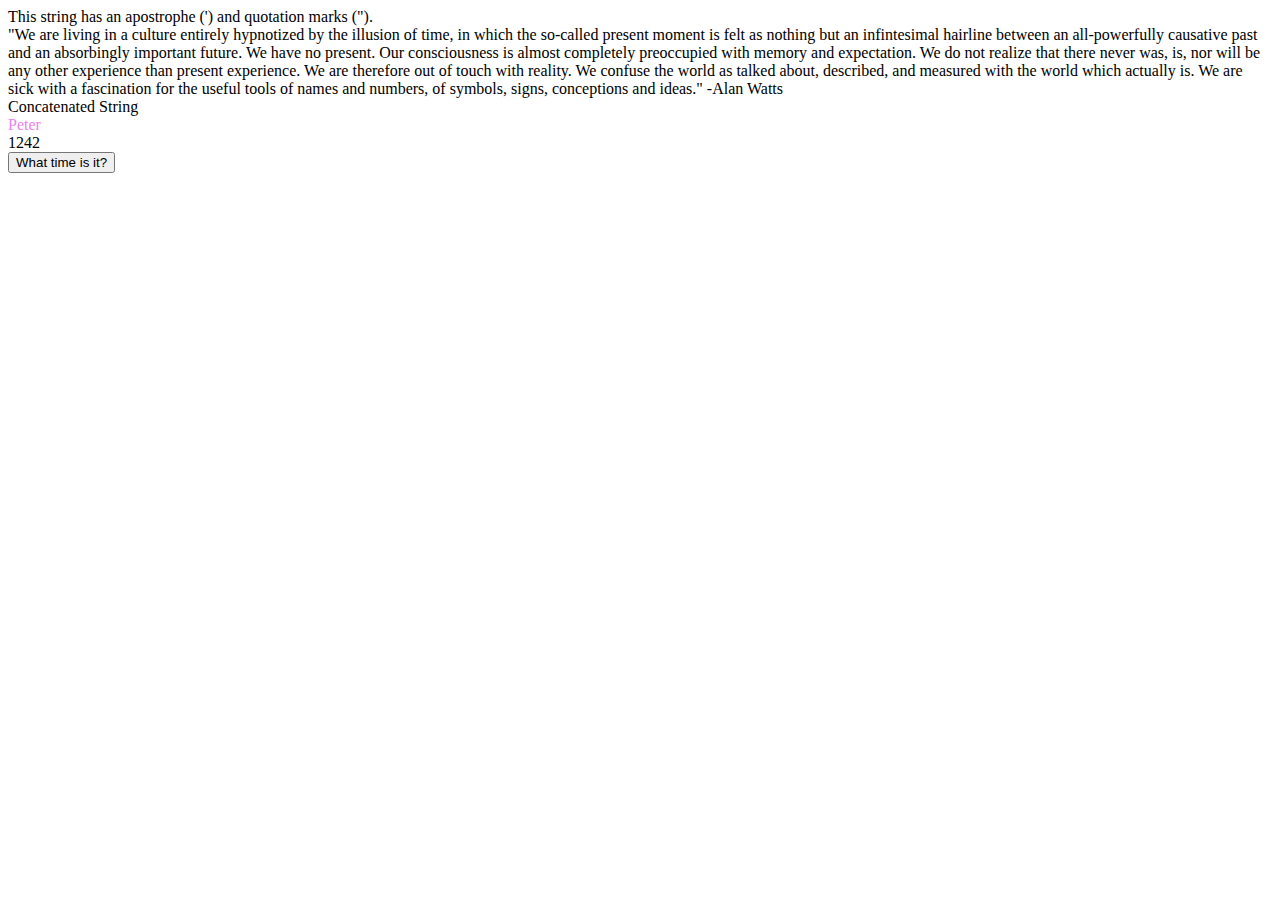
<file: Basic JavaScript Projects/index.html>
<!DOCTYPE html>
<html lang="en">
    <head>
        <meta charset="utf-8">
        <script src="Project1_expressions_alert/JS/main.js"></script>
    </head>
    <body>
        <button onclick = "displayDate()" id="time">
            What time is it?
        </button>
    </body>
</html>
</file>
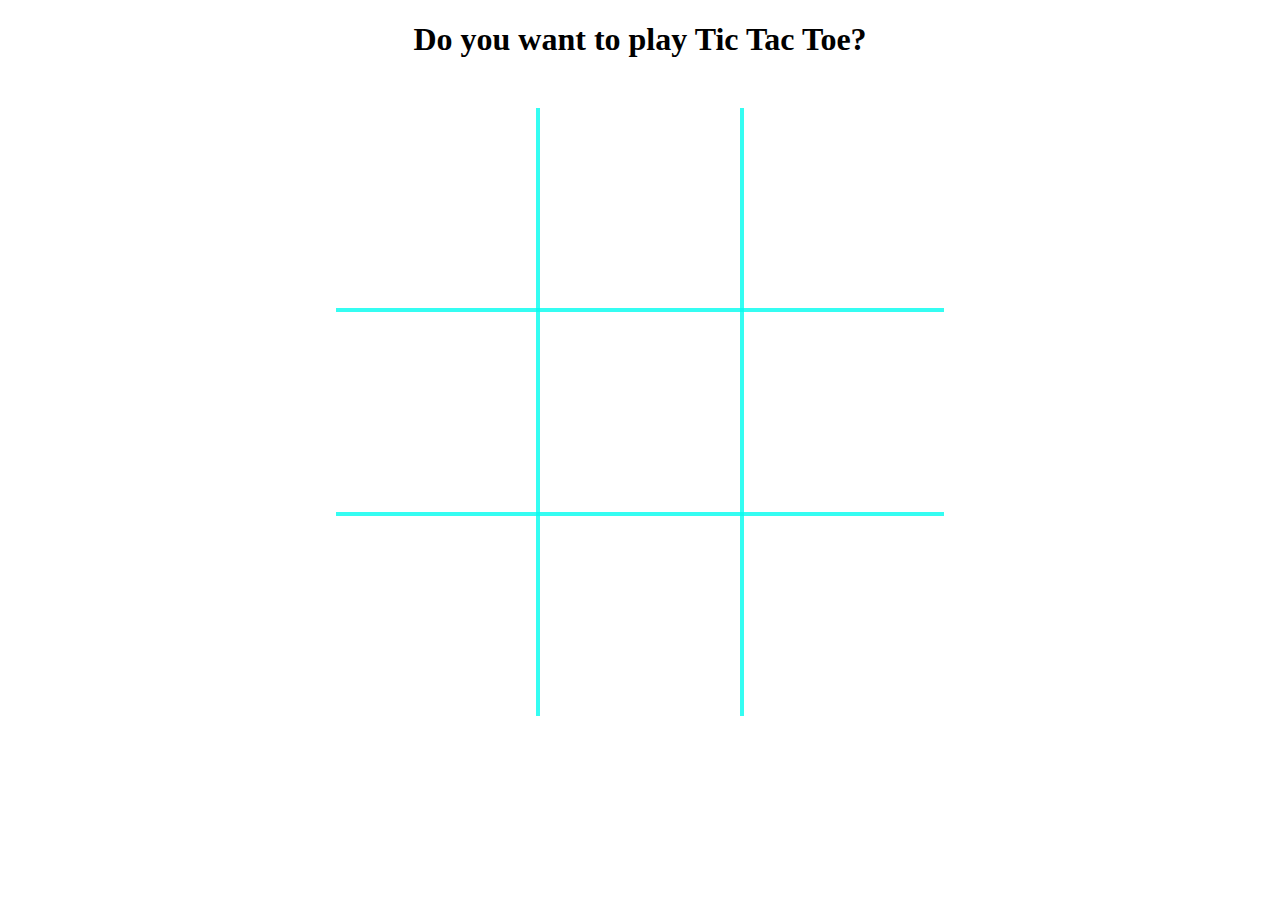
<file: TicTacToe/index.html>
<!DOCTYPE html>
<html lang="en">
    <head>
        <title>Tic Tac Toe Online</title>
        <meta charset="utf-8">
        <meta name="viewport" content="width=device-width, initial-scale=1.0">
        <link rel="stylesheet" type="text/css" href="CSS/game.css">
        <script src="JS/tictactoe.js"></script>
    </head>
    <body id="body">
        <h1>Do you want to play Tic Tac Toe?</h1>
        <!-- This container is needed to overlay our canvas over our table. -->
        <div class="center-container">
            <!-- Note: Canvas width and height must be set within the element. -->
            <canvas id="win-lines" width="608" height="608"></canvas>
            <table>
                <tr>
                    <td id="0" onclick='placeXOrO("0")'></td>
                    <td id="1" onclick='placeXOrO("1")'></td>
                    <td id="2" onclick='placeXOrO("2")'></td>
                </tr>
                <tr>
                    <td id="3" onclick='placeXOrO("3")'></td>
                    <td id="4" onclick='placeXOrO("4")'></td>
                    <td id="5" onclick='placeXOrO("5")'></td>
                </tr>
                <tr>
                    <td id="6" onclick='placeXOrO("6")'></td>
                    <td id="7" onclick='placeXOrO("7")'></td>
                    <td id="8" onclick='placeXOrO("8")'></td>
                </tr>
            </table>
        </div>
    </body>
</html>
</file>
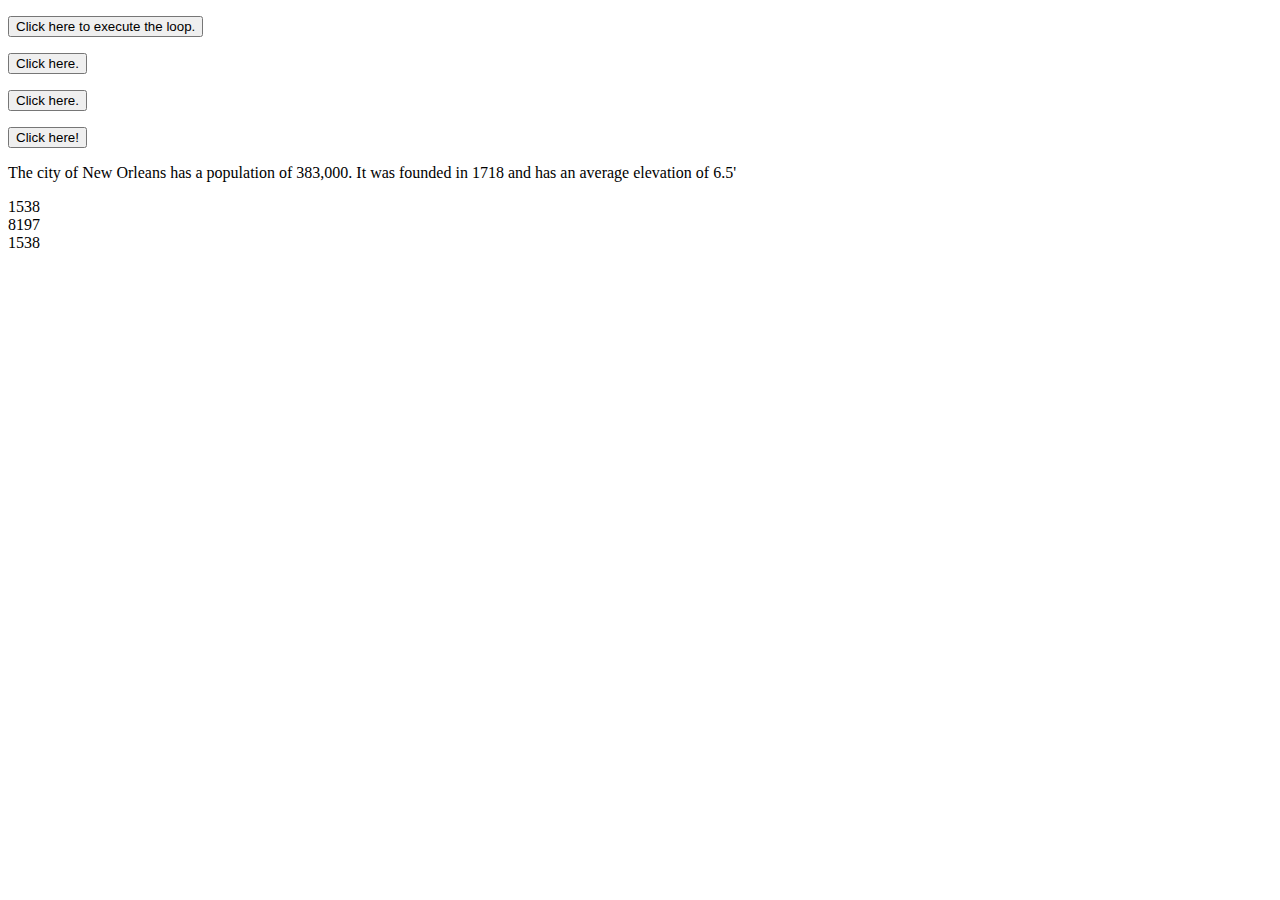
<file: Basic JavaScript Projects/Project10_loops_arrays/index.html>
<!DOCTYPE html>
<html lang="en">
    <head>
        <meta charset="utf-8">
    </head>
    <body>
        <p id="Loop"></p>
        <button onclick="Call_Loop()">Click here to execute the loop.</button>
        <p id="List_of_Instruments"></p>
        <button onclick="for_Loop()">Click here.</button>
        <p id="Array"></p>
        <button onclick="array_Function()">Click here.</button>
        <p id="Constant"></p>
        <button onclick="constant_function()">Click here!</button>
        <p id="city_Object"></p>
        <script src="JS/main.js"></script>
    </body>
</html>
</file>
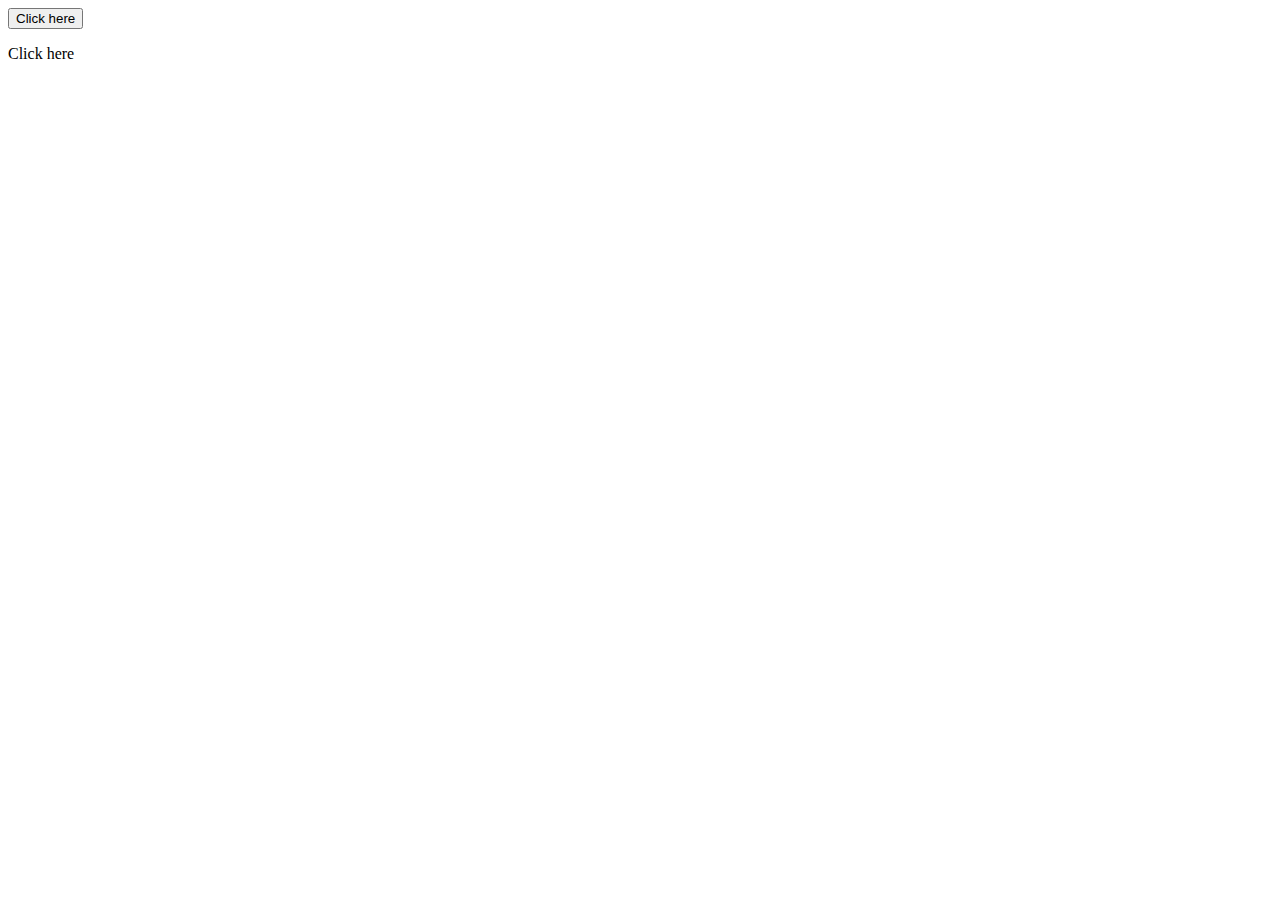
<file: Basic JavaScript Projects/Project2_functions/index.html>
<!DOCTYPE html>
<html lang="en">
    <head>
        <meta charset="utf-8">
        <script src="JS/main.js"></script>
    </head>
    <body>
        <button onclick="blue_text()" id="color_text">
            Click here
        </button>
        <p id="concatenate" onclick="myFunction()">Click here</p>
    </body>
</html>
</file>
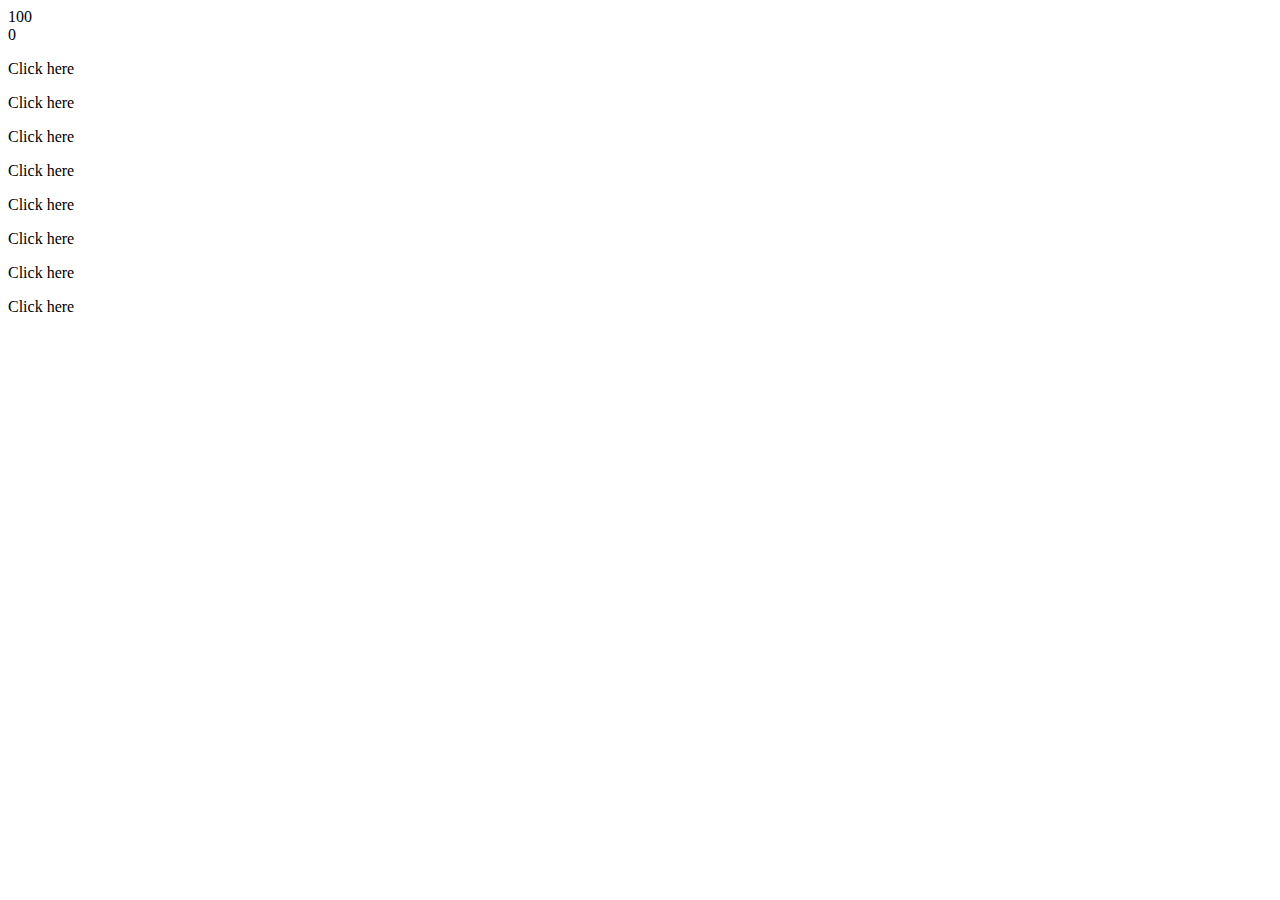
<file: Basic JavaScript Projects/Project3_math_operators/index.html>
<!DOCTYPE html>
<html lang="en">
    <head>
        <meta charset="utf-8">
        <script src="JS/main.js"></script>
    </head>
    <body>
        <p id="Math" onclick="Addition_Function()">Click here</p>
        <p id="subtract" onclick="Subtraction_Function()">Click here</p>
        <p id="multiply" onclick="multiplication()">Click here</p>
        <p id="divide" onclick="division()">Click here</p>
        <p id="multiple" onclick="multiple_operations()">Click here</p>
        <p id="modulus" onclick="modulus_operator()">Click here</p>
        <p id="negation" onclick="negation_operator()">Click here</p>
        <p id="power" onclick="x_y()">Click here</p>
    </body>
</html>
</file>
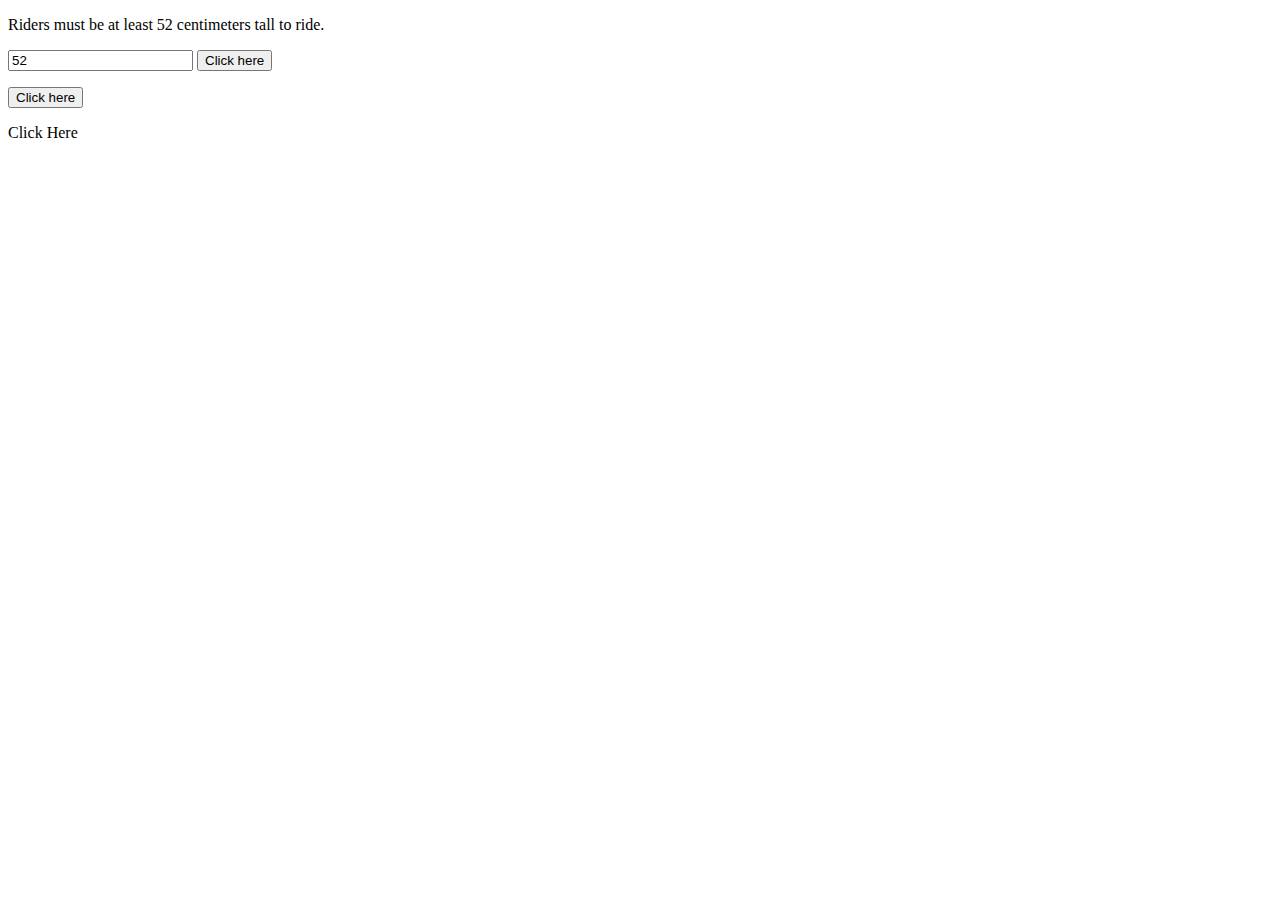
<file: Basic JavaScript Projects/Project6_ternary_operators_constructors/index.html>
<!DOCTYPE html>
<html lang="en">
    <head>
        <meta charset="utf-8">
        <script src="JS/main.js"></script>
    </head>
    <body>
        <p>Riders must be at least 52 centimeters tall to ride.</p>
        <input id="Height" value="52" />
        <button onclick="Ride_Function()">Click here</button>
        <p id="Ride"></p>
        <button onclick="myFunction()">Click here</button>
        <p id="New_and_This"></p>
        <p id="Nested_Function" onclick="count_Function()">Click Here</p>
    </body>
</html>
</file>
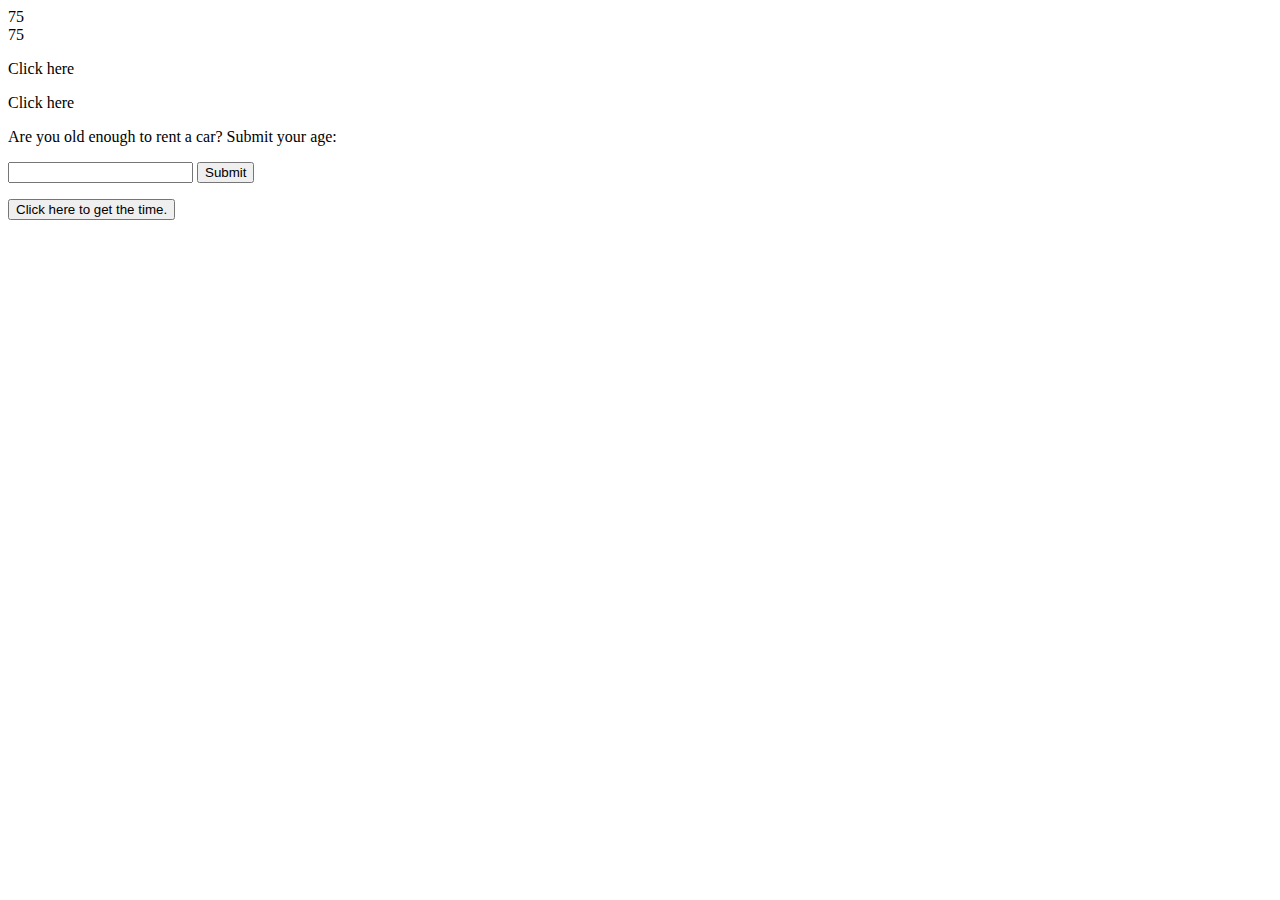
<file: Basic JavaScript Projects/Project7_scope_time_function/index.html>
<!DOCTYPE html>
<html lang="en">
    <head>
        <meta charset="utf-8">
        <script src="JS/main.js"></script>
    </head>
    <body>
        <p id="Greeting" onclick="check_Date()">Click here</p>
        <p id="early_bird" onclick="morning()">Click here</p>
        <p>Are you old enough to rent a car? Submit your age:</p>
        <input id="age" value="">
        <button onclick="age_Check()">Submit</button>
        <p id="rent"></p>
        <button onclick="Time_function()">Click here to get the time.</button>
        <p id="Time_of_day"></p>
    </body>
</html>
</file>
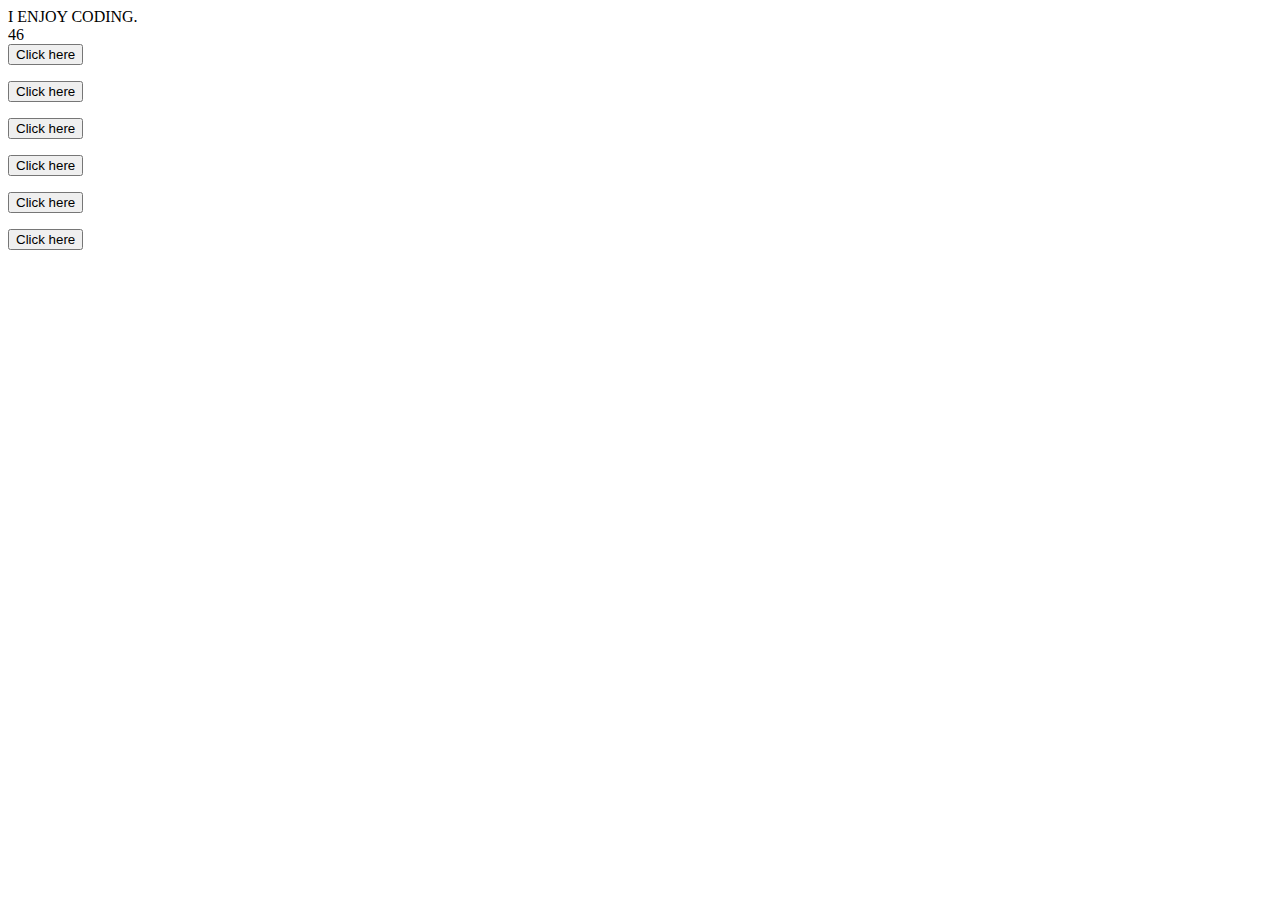
<file: Basic JavaScript Projects/Project8_string_methods/index.html>
<!DOCTYPE html>
<html lang="en">
    <head>
        <meta charset="utf-8">
        <script src="JS/main.js"></script>
    </head>
    <body>
        <button onclick="full_Sentence()">Click here</button>
        <p id="Concatenate"></p>
        <button onclick="slice_Method()">Click here</button>
        <p id="Slice"></p>
        <button onclick="string_Method()">Click here</button>
        <p id="Numbers_to_string"></p>
        <button onclick="precision_Method()">Click here</button>
        <p id="Precision"></p>
        <button onclick="fixed_Method()">Click here</button>
        <p id="String"></p>
        <button onclick="value_Method()">Click here</button>
        <p id="Primitive"></p>
    </body>
</html>
</file>
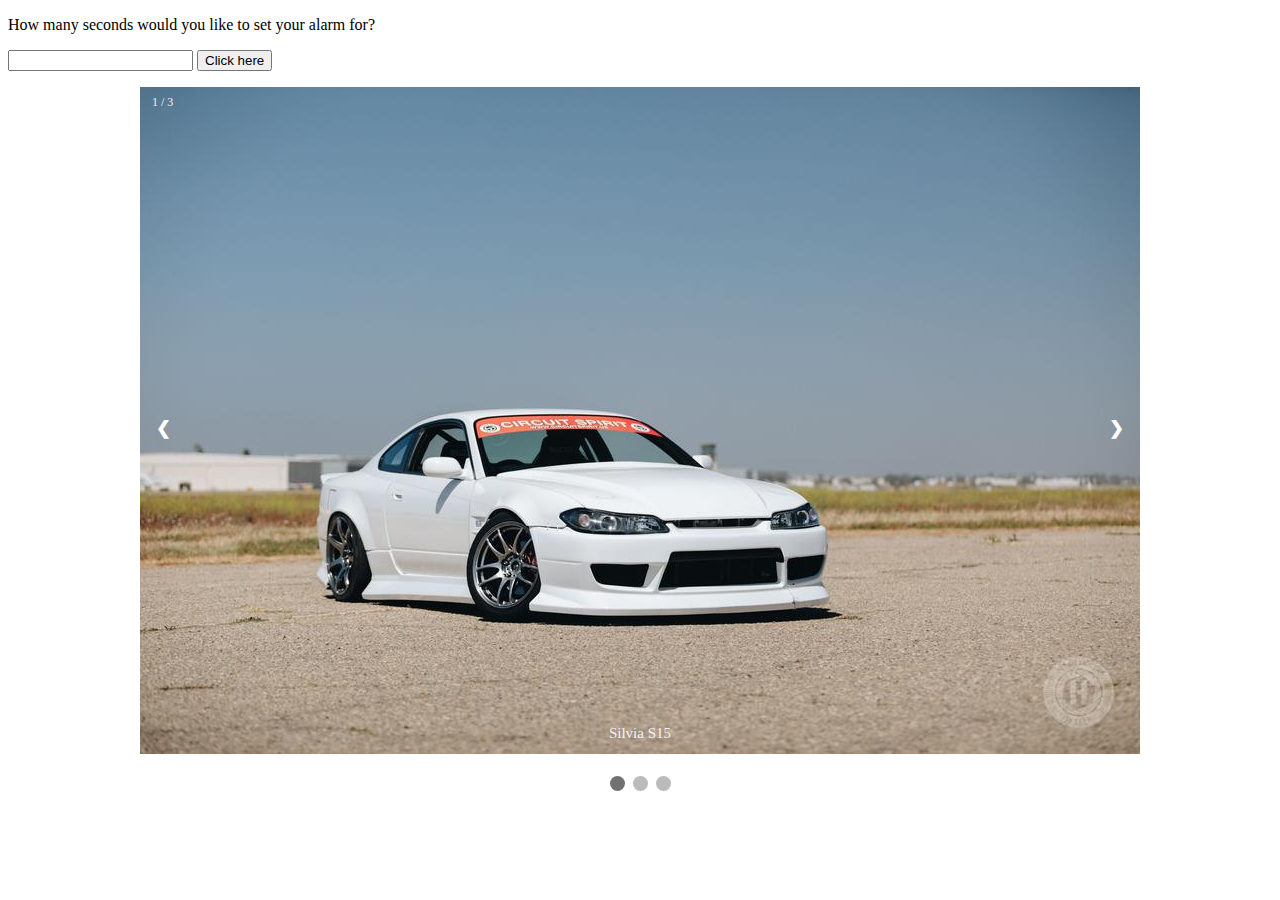
<file: Basic JavaScript Projects/Project9_countdown_slideshow/index.html>
<!DOCTYPE html>
<html lang = "en">
    <head>
        <meta charset = "utf-8">
        <script src="JS/main.js" defer></script>
        <link rel="stylesheet" type="text/css" href="CSS/main.css">
        <meta name="viewport" content="width=device-width, initial-scale=1">
    </head>
    <body>
        <p>How many seconds would you like to set your alarm for?</p>
        <input id="seconds" value="" />
        <button onclick="countdown()">Click here</button>
        <p id="timer"></p>

        <!--Slideshow Container-->
        <div class="slideshow-container">

            <!--Full-Width Images With Number and Caption Text-->
            <div class="mySlides fade">
                <div class="numbertext">1 / 3</div>
                <img src="Images/thumbnail_1.jpg" style="width: 100%" alt="Nissan">
                <div class="text">Silvia S15</div>
            </div>

            <div class="mySlides fade">
                <div class="numbertext">2 / 3</div>
                <img src="Images/thumbnail_2.jpg" style="width: 100%" alt="Nissan">
                <div class="text">Fairlady Z06</div>
            </div>

            <div class="mySlides fade">
                <div class="numbertext">3 / 3</div>
                <img src="Images/thumbnail_3.jpg" style="width: 100%" alt="BMW">
                <div class="text">E30 M3</div>
            </div>

            <!--Next and Previous Buttons-->
            <a class="prev" onclick="plusSlides(-1)">&#10094;</a>
            <a class="next" onclick="plusSlides(1)">&#10095;</a>

        </div>
        <br>

        <!--The Dots/Circles-->
        <div style="text-align: center">
            <span class="dot" onclick="currentSlide(1)"></span>
            <span class="dot" onclick="currentSlide(2)"></span>
            <span class="dot" onclick="currentSlide(3)"></span>
    </body>
</html>
</file>
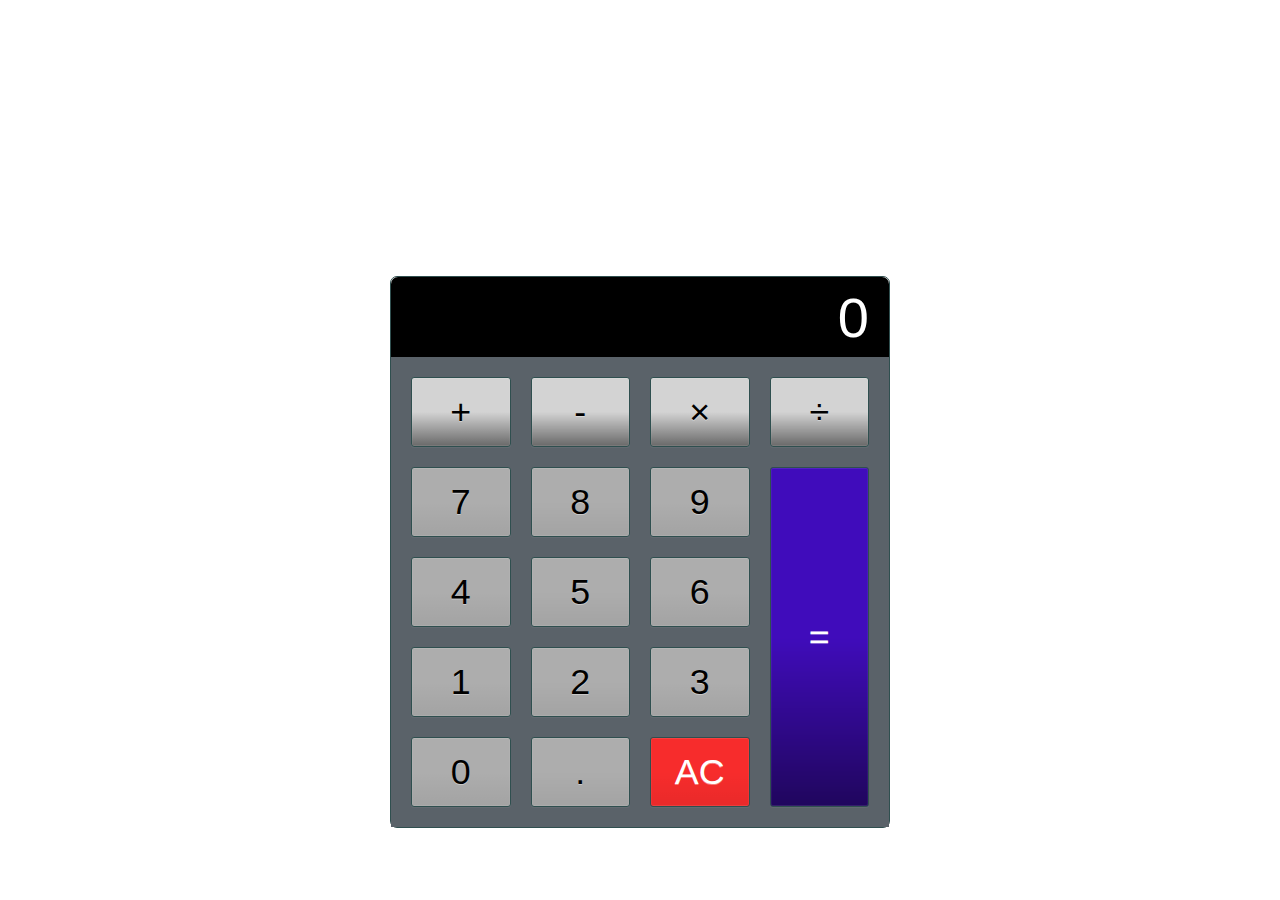
<file: Calculator/calculator.html>
<!DOCTYPE html>
<html lang="en">
    <head>
        <meta charset="utf-8">
        <title>Calculator</title>
        <meta name="description" content="A Basic HTML, CSS, and JavaScript Calculator">
        <meta name="author" content="Robert Rodriguez">
        <script src="JS/Calculator_JavaScript.js" defer></script>
        <link rel="stylesheet" href="CSS/Calculator_CSS.css">
    </head>
    <body>

        <div class="calculator">
            <input type="text" class="calculator-screen" value="0" disabled />
            <div class="calculator-keys">

                <button type="button" class="operator" value="+">+</button>
                <button type="button" class="operator" value="-">-</button>
                <button type="button" class="operator" value="*">&times;</button>
                <button type="button" class="operator" value="/">&divide;</button>

                <button type="button" value="7">7</button>
                <button type="button" value="8">8</button>
                <button type="button" value="9">9</button>

                <button type="button" value="4">4</button>
                <button type="button" value="5">5</button>
                <button type="button" value="6">6</button>
                
                <button type="button" value="1">1</button>
                <button type="button" value="2">2</button>
                <button type="button" value="3">3</button>

                <button type="button" value="0">0</button>

                <button type="button" class="decimal function" value=".">.</button>
                <button type="button" class="all-clear function" value="all-clear">AC</button>
                <button type="button" class="equal-sign operator" value="=">=</button>
            </div>
        </div>

    </body>
</html>
</file>
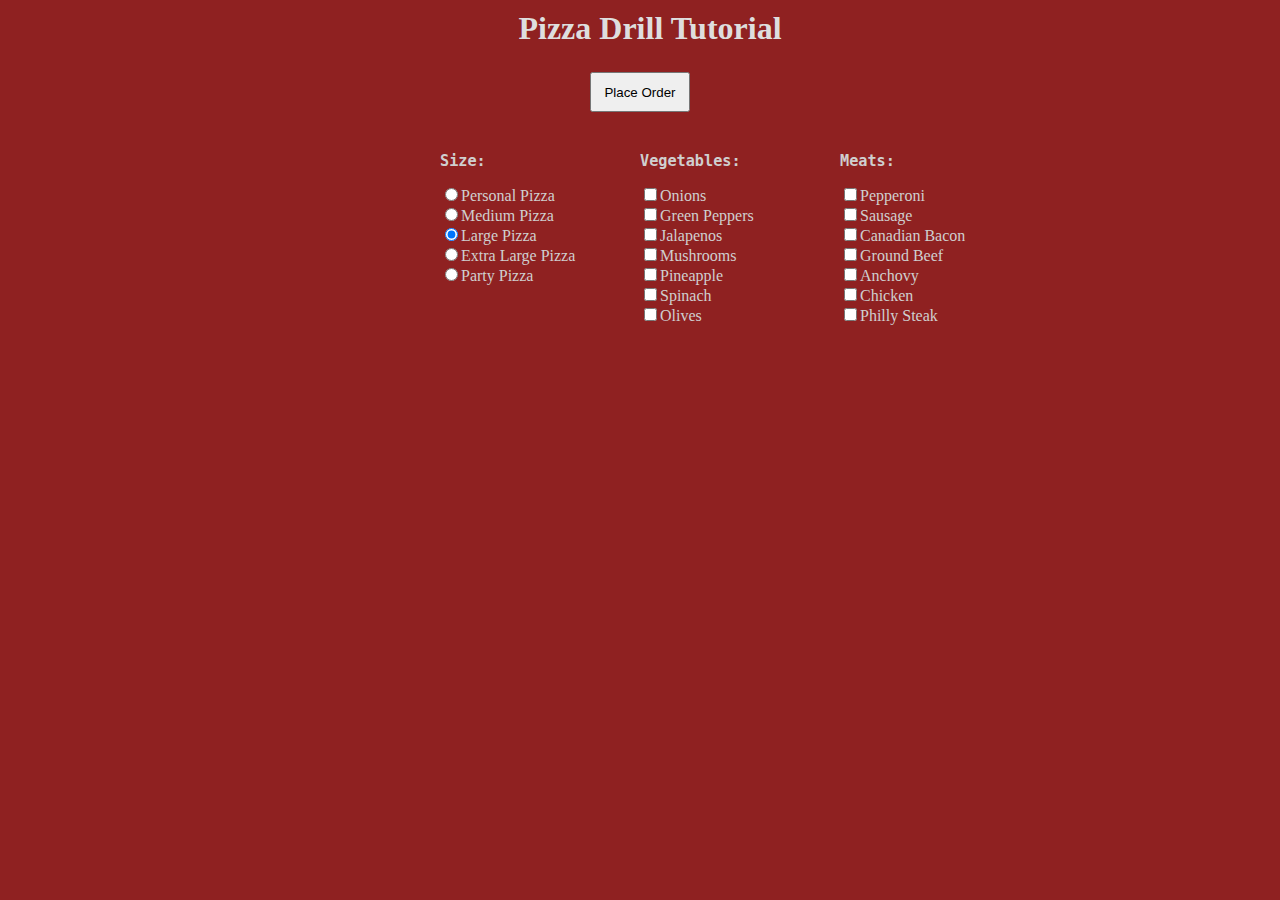
<file: Pizza_Project/Pizza.html>
<!DOCTYPE html>
<html lang="en">
    <head>
        <title>Pizza Drill Demo</title>
        <meta http-equiv="Content-Type" content="text/html; charset=utf-8">
        <meta content="width=device-width, initial-scale=1.0" name="viewport">
        <script src="JS/Pizza.js" defer></script>
        <link rel="stylesheet" type="text/css" href="CSS/Pizza.css"/>
    </head>
    <body>

        <div id="menuBG">
            <h1 style="margin:0 0px 0 20px;">Pizza Drill Tutorial</h1>
            <input id="btnOrder" type="button" onclick="getReceipt()"
                value="Place Order">
            <form id="frmMenu">

                <div class="menu left">
                    <h3>Size:</h3>
                    <input class="size" type="radio" name="Size"
                        value="Personal Pizza">Personal Pizza<br>
                    <input class="size" type="radio" name="Size"
                        value="Medium Pizza">Medium Pizza<br>
                    <input class="size" type="radio" name="Size"
                        value="Large Pizza" checked>Large Pizza<br>
                    <input class="size" type="radio" name="Size"
                        value="Extra Large Pizza">Extra Large Pizza<br>
                    <input class="size" type="radio" name="Size"
                        value="Party Pizza">Party Pizza<br>
                </div>

                <div class="menu center">
                    <h3>Vegetables:</h3>
                    <input class="toppings" type="checkbox" name="Topping"
                        value="Onions">Onions<br>
                    <input class="toppings" type="checkbox" name="Topping"
                        value="Green Peppers">Green Peppers<br>
                    <input class="toppings" type="checkbox" name="Topping"
                        value="Jalapenos">Jalapenos<br>
                    <input class="toppings" type="checkbox" name="Topping"
                        value="Mushrooms">Mushrooms<br>
                    <input class="toppings" type="checkbox" name="Topping"
                        value="Pineapple">Pineapple<br>
                    <input class="toppings" type="checkbox" name="Topping"
                        value="Spinach">Spinach<br>
                    <input class="toppings" type="checkbox" name="Topping"
                        value="Olives">Olives<br>
                </div>

                <div class="menu right">
                    <h3>Meats:</h3>
                    <input class="toppings" type="checkbox" name="Topping"
                        value="Pepperoni">Pepperoni<br>
                    <input class="toppings" type="checkbox" name="Topping"
                        value="Sausage">Sausage<br>
                    <input class="toppings" type="checkbox" name="Topping"
                        value="Canadian Bacon">Canadian Bacon<br>
                    <input class="toppings" type="checkbox" name="Topping"
                        value="Ground Beef">Ground Beef<br>
                    <input class="toppings" type="checkbox" name="Topping"
                        value="Anchovy">Anchovy<br>
                    <input class="toppings" type="checkbox" name="Topping"
                        value="Chicken">Chicken<br>
                    <input class="toppings" type="checkbox" name="Topping"
                        value="Philly Steak">Philly Steak<br>
                </div>

                <div id="cart">
                    <div id="showText"></div>
                    <div id="totalPrice"></div>
                </div>

            </form>
        </div>

    </body>
</html>
</file>
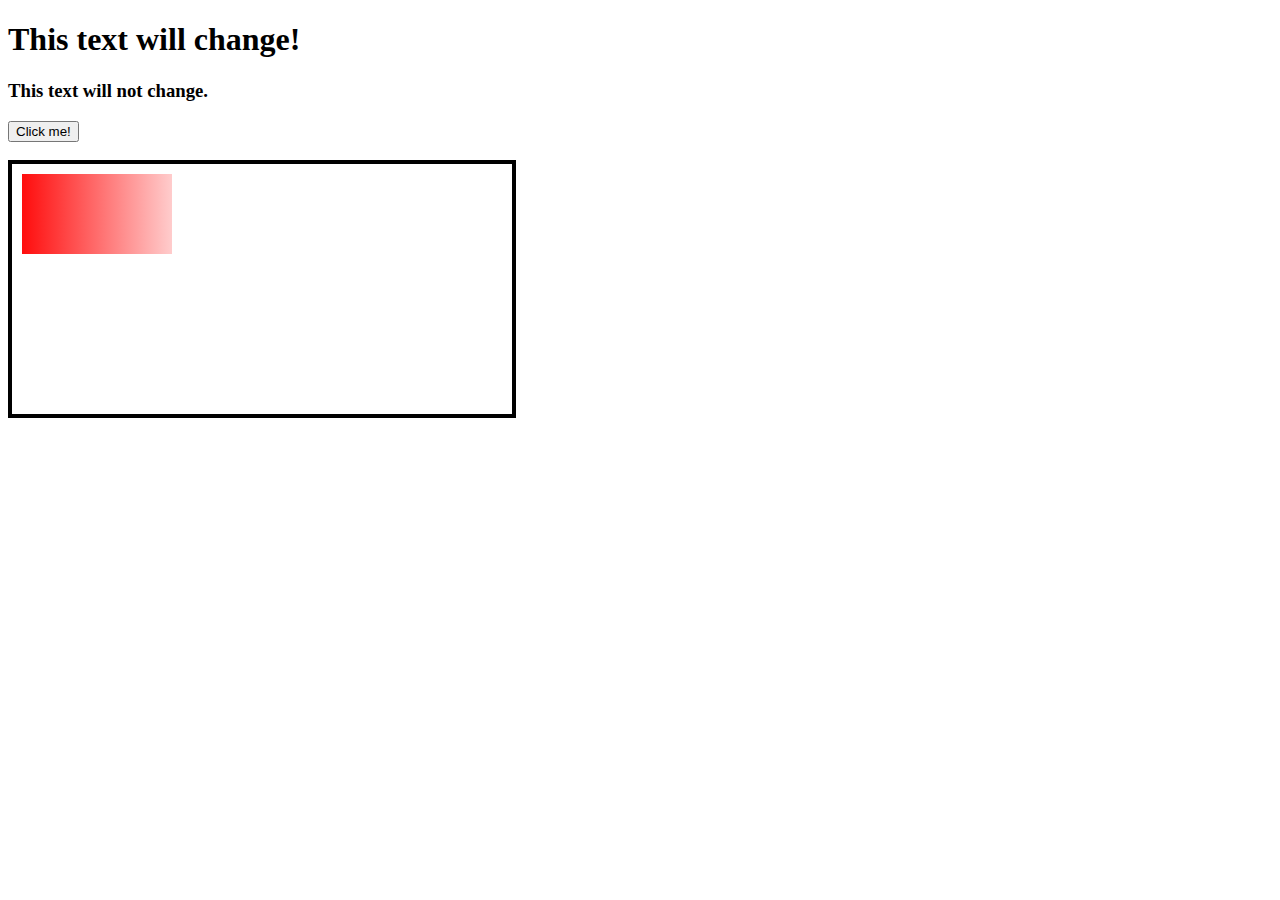
<file: Basic JavaScript Projects/Debug/getElementsByClassName().html>
<!DOCTYPE html>
<html lang="en">
    <head>
        <meta charset="utf-8">
    </head>
    <body>
        <h1 class="Click">This text will change!</h1>
        <h3 class="Click">This text will not change.</h3>
        <button onclick="changeText()">Click me!</button>
        <br>
        <br>
        <canvas id="ID_Name" width="500" height="250" style="border: 4px solid black;"></canvas>
        <script src="JS/getElementsByClassName().js"></script>
    </body>
</html>
</file>
<file: TicTacToe/CSS/game.css>
/* This container includes our table and our canvas */
.center-container {
    /* This property sets the width of our container */
    width: 608px;
    /* This property centers our container */
    margin: 0 auto;
    /* 50px down from top */
    margin-top: 50px;
}

table {
    /* This property collapse table borders into 1 border */
    border-collapse: collapse;
    /* This hides outer borders on table */
    border-style: hidden;
}

td {
    /* This property changes the cursor to the
    index finger when we hover over td elements */
    cursor: pointer;
    /* This property sets our table border style */
    border: 4px solid rgba(3, 252, 239, 0.8);
    /* This property removes default padding */
    padding: 0px;
    width: 200px;
    height: 200px;
}

canvas {
    /* This property sets the position of our canvas
    to the top left corner of our container */
    position: absolute;
    /* This property places our canvas over the top of our table */
    z-index: 10;
    /* This property makes our canvas invisible */
    pointer-events: none;
}

h1 {
    text-align: center;
}
</file>
<file: Basic JavaScript Projects/Project9_countdown_slideshow/CSS/main.css>
/* Slideshow styling */
* {box-sizing: border-box}

/* Slideshow container */
.slideshow-container {
    max-width: 1000px;
    position: relative;
    margin: auto;
}

/* Hide the images by default */
.mySlides {
    display: none;
}

/* Next & Previous button */
.prev, .next {
    cursor: pointer;
    position: absolute;
    top: 50%;
    width: auto;
    margin-top: -22px;
    padding: 16px;
    color: white;
    font-weight: bold;
    font-size: 18px;
    transition: 0.6s ease;
    border-radius: 0 3px 3px 0;
    user-select: none;
}

/* Position the "next button" to the right */
.next {
    right: 0;
    border-radius: 3px 0 0 3px;
}

/* On hover, add a black background with a little bit see-through */
.prev:hover, .next:hover {
    background-color: rgba(0,0,0,0.8);
}

/* Caption Text */
.text {
    color: #f2f2f2;
    font-size: 15px;
    padding: 8px 12px;
    position: absolute;
    bottom: 8px;
    width: 100%;
    text-align: center;
}

/* Number text (1/3 etc.) */
.numbertext {
    color: #f2f2f2;
    font-size: 12px;
    padding: 8px 12px;
    position: absolute;
    top: 0;
}

/* The dots/bullets/indicators */
.dot {
    cursor: pointer;
    height: 15px;
    width: 15px;
    margin: 0 2px;
    background-color: #bbb;
    border-radius: 50%;
    display: inline-block;
    transition: background-color 0.6s ease;
}

.active, .dot:hover {
    background-color: #717171;
}

/* Fading animation */
.fade {
    -webkit-animation-name: fade;
    -webkit-animation-duration: 1.5s;
    animation-name: fade;
    animation-duration: 1.5s;
}

@-webkit-keyframes fade {
    from {opacity: .4}
    to {opacity: 1}
}

@keyframes fade {
    from {opacity: .4}
    to {opacity: 1}
}
</file>
<file: Calculator/CSS/Calculator_CSS.css>
html {
    font-size: 70%;
    box-sizing: border-box;
}

*, *::before, *::after {
    margin: 0;
    padding: 0;
    box-sizing: inherit;
}

.calculator {
    border: 1.2px solid darkslategray;
    border-radius: 7px;
    position: absolute;
    top: 0;
    left: 50%;
    transform: translate(-50%, 50%);
    width: 500px;
}

.calculator-screen {
    width: 100%;
    font-size: 5rem;
    height: 80px;
    border: none;
    background-color: black;
    color: white;
    text-align: right;
    padding-right: 20px;
    padding-left: 20px;
    border-radius: 7px 7px 0px 0px;
}

button {
    height: 70px;
    border-radius: 3px;
    border: 1px solid darkslategray;
    background-color: rgb(173, 173, 173);
    font-size: 3.2rem;
    color: black;
    background-image: linear-gradient(to bottom, transparent, transparent 50%, rgba(0, 0, 0, 0.06));
    text-shadow: 0 1px rgba(255, 255, 255, 0.4);
    box-shadow: inset 0 0 0 1px rgba(255, 255, 255, 0.05), inset 0 1px 0 0
    rgba(255, 255, 255, 0.05), inset 0 -1px 0 0 rgba(255, 255, 255, 0.05),
    0 1px 0 0 rgba(255, 255, 255, 0.05);
}

button:hover {
    background-color: #e1e1e1;
}

.operator {
    color: black;
    background-image: linear-gradient(to bottom, transparent, transparent 50%, rgba(0, 0, 0, 0.5));
    background-color: lightgray;
}

.all-clear {
    background-color: rgb(247, 44, 44);
    border-color: darkslategray;
    color: #fff;
}

.all-clear:hover {
    background-color: rgb(172, 28, 28);
}

.equal-sign {
    background-color: rgb(64, 12, 187);
    border-color: darkslategray;
    color: #fff;
    height: 100%;
    grid-area: 2 / 4 / 6 / 5;
}

.equal-sign:hover {
    background-color: rgb(33, 10, 136);
}

.calculator-keys {
    display: grid;
    grid-template-columns: repeat(4, 1fr);
    grid-gap: 20px;
    padding: 20px;
    background-color: rgb(90, 98, 105);
}
</file>
<file: Pizza_Project/CSS/Pizza.css>
#menuBG {
    width: 400px;
    height: 470px;
    margin: 10px auto;
}

#frmMenu {
    width: 600px;
    height: 200px;
}

#totalPrice {
    width: 200px;
    height: 190px;
    margin: 0px auto;
    float: right;
}

.left {
    width: 200px;
    height: 200px;
    float: left;
}

.center {
    width: 200px;
    height: 200px;
    float: left;
}

.right {
    width: 200px;
    height: 200px;
    float: right;
}

#showText {
    width: 200px;
    height: 190px;
    margin: 0px auto;
    float: left;
}

#cart {
    top: 0;
    margin: 0px auto;
    width: 400px;
    height: 200px;
}

#btnOrder {
    margin: 10px 0px 0px 100px;
    width: 100px;
    height: 40px;
    display: block;
    margin: 25px auto;
}

body {
    background-color: rgb(143, 33, 33);
}

h1 {
    font-family: cursive;
    color: rgb(222, 222, 222);
    text-align: center;
}

h3 {
    font-family: monospace;
    color: rgb(207, 207, 207);
}

div {
    color: rgb(207, 207, 207);
    font-family: fantasy;
}
</file>
